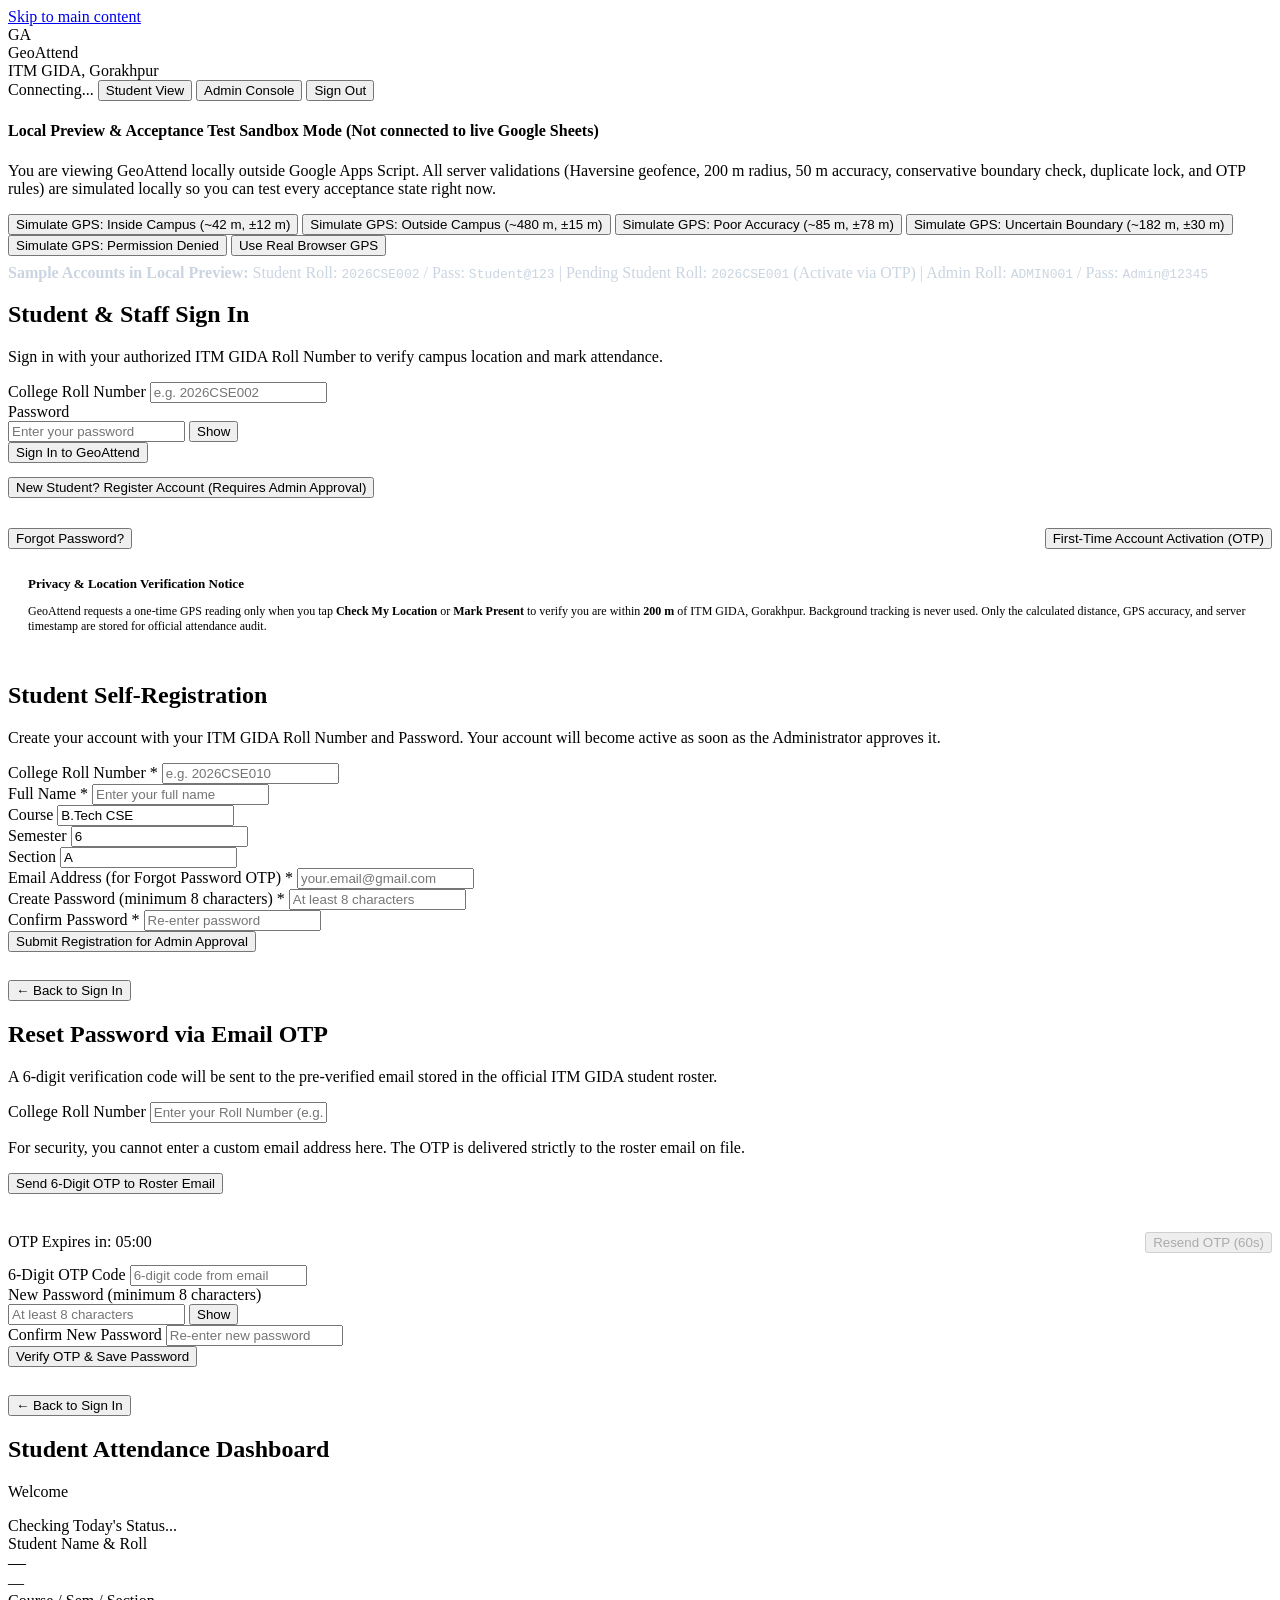
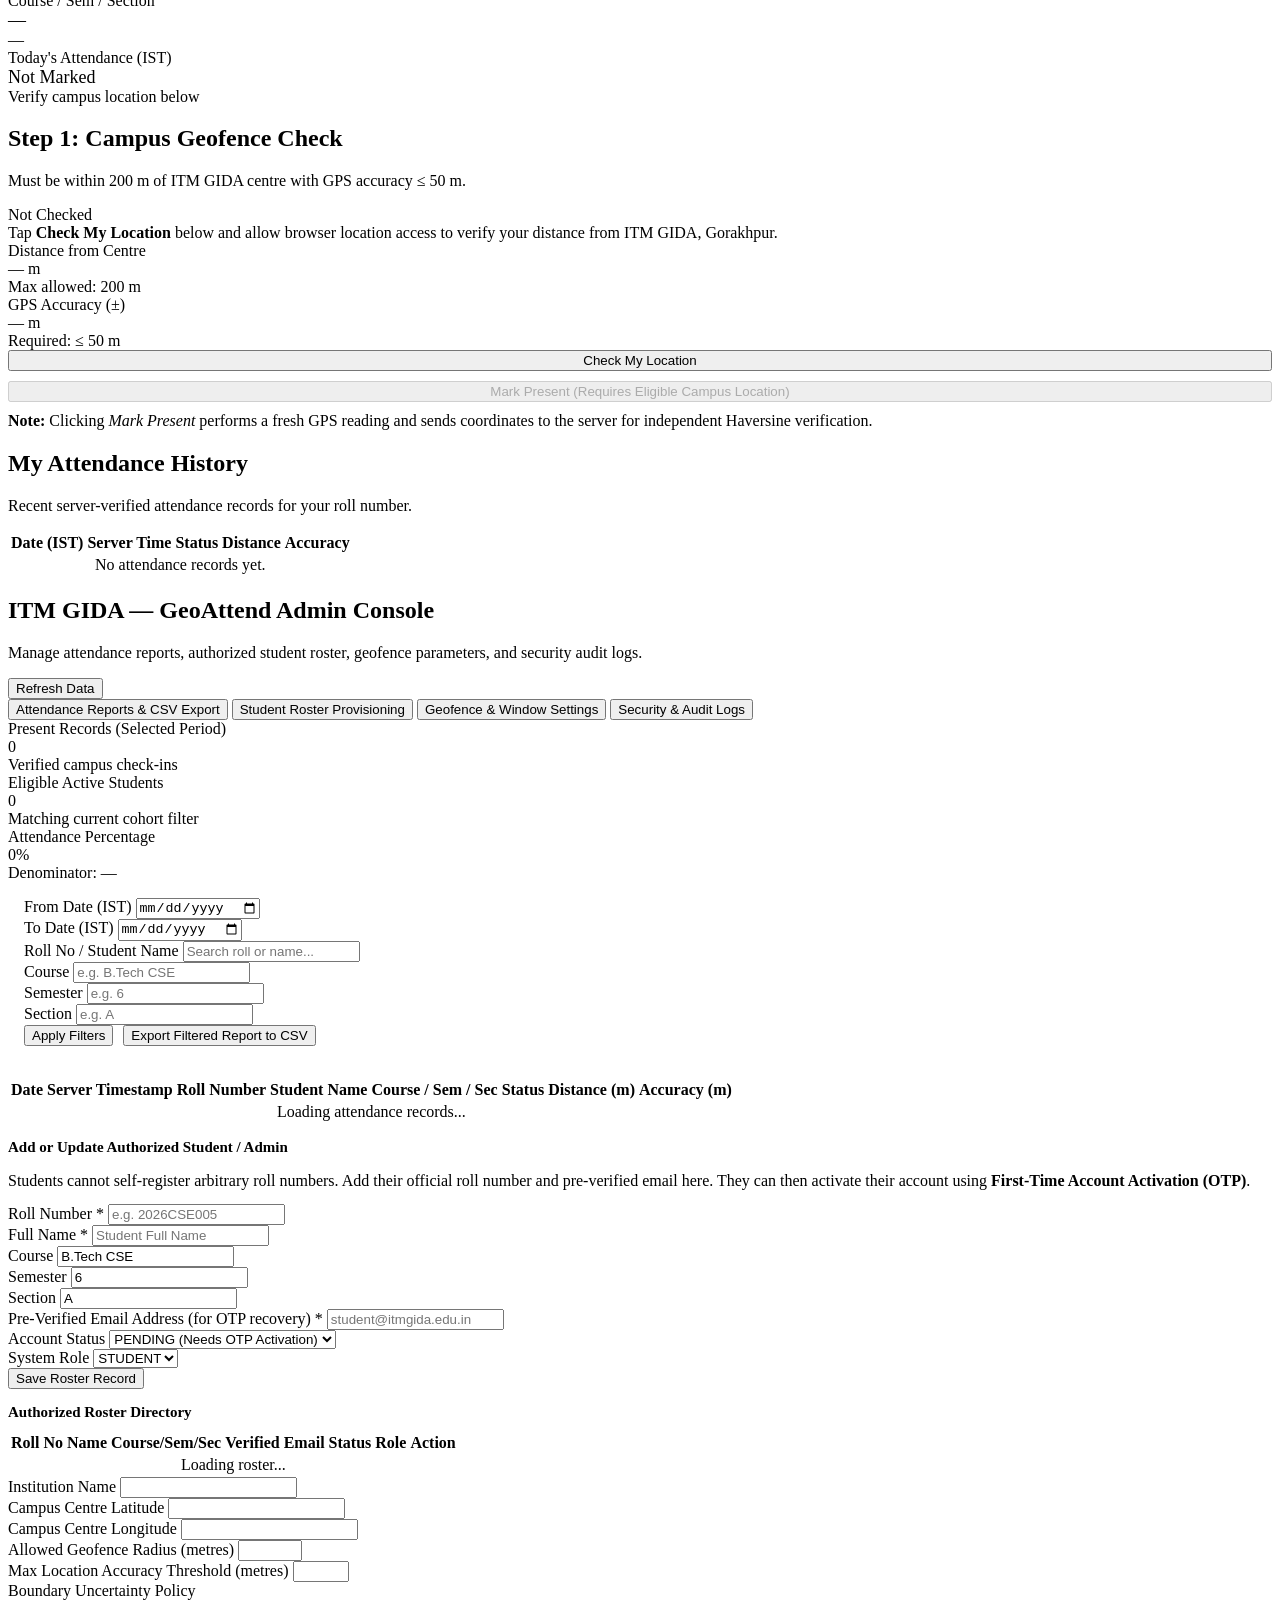
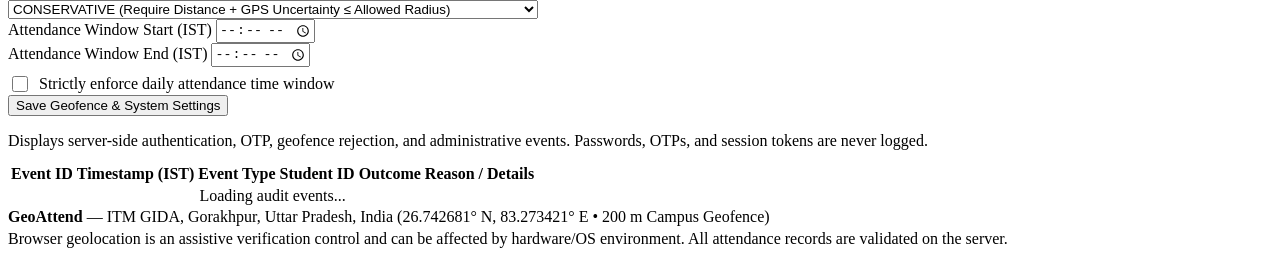
<file: Index.html>
<!DOCTYPE html>
<html lang="en">
<head>
  <meta charset="UTF-8">
  <meta name="viewport" content="width=device-width, initial-scale=1.0, viewport-fit=cover">
  <title>GeoAttend — ITM GIDA Campus Attendance Portal</title>
  <?!= include('Styles'); ?>
</head>
<body>
  <a href="#main-content" class="skip-link">Skip to main content</a>

  <header class="topbar">
    <div class="topbar-inner">
      <div class="brand-block">
        <div class="brand-logo" aria-hidden="true">GA</div>
        <div>
          <div class="brand-title">GeoAttend</div>
          <div class="brand-subtitle" id="header-college-name">ITM GIDA, Gorakhpur</div>
        </div>
      </div>

      <div class="topbar-actions">
        <span id="runtime-mode-badge" class="mode-badge" aria-live="polite">Connecting...</span>
        <button type="button" id="btn-nav-student-view" class="btn btn-secondary btn-sm hidden">Student View</button>
        <button type="button" id="btn-nav-admin-view" class="btn btn-secondary btn-sm hidden">Admin Console</button>
        <button type="button" id="btn-logout" class="btn btn-secondary btn-sm hidden">Sign Out</button>
      </div>
    </div>
  </header>

  <main id="main-content" class="main-container">
    <!-- Local Sandbox Simulator Bar: Only shown when running outside Google Apps Script for local acceptance testing -->
    <section id="local-simulator-bar" class="simulator-panel hidden" aria-label="Local Test Simulator Controls">
      <h4>Local Preview &amp; Acceptance Test Sandbox Mode (Not connected to live Google Sheets)</h4>
      <p>
        You are viewing GeoAttend locally outside Google Apps Script. All server validations (Haversine geofence, 200 m radius, 50 m accuracy, conservative boundary check, duplicate lock, and OTP rules) are simulated locally so you can test every acceptance state right now.
      </p>
      <div class="simulator-controls">
        <button type="button" class="btn btn-secondary btn-sm" data-sim-gps="inside">Simulate GPS: Inside Campus (~42 m, ±12 m)</button>
        <button type="button" class="btn btn-secondary btn-sm" data-sim-gps="outside">Simulate GPS: Outside Campus (~480 m, ±15 m)</button>
        <button type="button" class="btn btn-secondary btn-sm" data-sim-gps="poor_accuracy">Simulate GPS: Poor Accuracy (~85 m, ±78 m)</button>
        <button type="button" class="btn btn-secondary btn-sm" data-sim-gps="boundary">Simulate GPS: Uncertain Boundary (~182 m, ±30 m)</button>
        <button type="button" class="btn btn-secondary btn-sm" data-sim-gps="denied">Simulate GPS: Permission Denied</button>
        <button type="button" class="btn btn-secondary btn-sm" data-sim-gps="real">Use Real Browser GPS</button>
      </div>
      <div style="margin-top: 8px; color: #cbd5e1;">
        <strong>Sample Accounts in Local Preview:</strong>
        Student Roll: <code>2026CSE002</code> / Pass: <code>Student@123</code> |
        Pending Student Roll: <code>2026CSE001</code> (Activate via OTP) |
        Admin Roll: <code>ADMIN001</code> / Pass: <code>Admin@12345</code>
      </div>
    </section>

    <!--Global Banner for Top-Level Alerts-->
    <div id="global-alert" class="alert hidden" role="alert" aria-live="assertive"></div>

    <!-- =================================================================== -->
    <!-- SCREEN 1: LOGIN SCREEN                                              -->
    <!-- =================================================================== -->
    <section id="screen-login" class="auth-container" aria-labelledby="login-heading">
      <div class="card">
        <div class="card-header">
          <div>
            <h1 id="login-heading" class="card-title">Student &amp; Staff Sign In</h1>
            <p class="card-subtitle">Sign in with your authorized ITM GIDA Roll Number to verify campus location and mark attendance.</p>
          </div>
        </div>

        <div id="login-alert" class="alert hidden" role="alert"></div>

        <form id="form-login" novalidate>
          <div class="form-group">
            <label for="login-roll">College Roll Number</label>
            <input
              type="text"
              id="login-roll"
              name="rollNumber"
              autocomplete="username"
              placeholder="e.g. 2026CSE002"
              required
            >
          </div>

          <div class="form-group">
            <label for="login-password">Password</label>
            <div class="input-wrapper">
              <input
                type="password"
                id="login-password"
                name="password"
                autocomplete="current-password"
                placeholder="Enter your password"
                required
              >
              <button type="button" class="password-toggle-btn" id="btn-toggle-login-pass" aria-label="Show password">
                Show
              </button>
            </div>
          </div>

          <button type="submit" id="btn-login-submit" class="btn btn-primary btn-block">
            Sign In to GeoAttend
          </button>
        </form>

        <div style="margin-top: 14px;">
          <button type="button" id="btn-open-register" class="btn btn-secondary btn-block">
            New Student? Register Account (Requires Admin Approval)
          </button>
        </div>

        <div style="margin-top: 16px; padding-top: 14px; border-top: 1px solid var(--border-subtle); display: flex; justify-content: space-between; flex-wrap: wrap; gap: 8px;">
          <button type="button" id="link-forgot-password" class="btn-link">Forgot Password?</button>
          <button type="button" id="link-activate-account" class="btn-link">First-Time Account Activation (OTP)</button>
        </div>
      </div>

      <div class="card" style="padding: 16px 20px; background: var(--bg-subtle);">
        <h2 style="font-size: 13px; font-weight: 700; color: var(--text-primary); margin-bottom: 4px;">
          Privacy &amp; Location Verification Notice
        </h2>
        <p style="font-size: 12px; color: var(--text-secondary);">
          GeoAttend requests a one-time GPS reading only when you tap <strong>Check My Location</strong> or <strong>Mark Present</strong> to verify you are within <strong>200 m</strong> of ITM GIDA, Gorakhpur. Background tracking is never used. Only the calculated distance, GPS accuracy, and server timestamp are stored for official attendance audit.
        </p>
      </div>
    </section>

    <!-- =================================================================== -->
    <!-- SCREEN 1B: STUDENT SELF-REGISTRATION (PENDING ADMIN APPROVAL)       -->
    <!-- =================================================================== -->
    <section id="screen-register" class="auth-container hidden" aria-labelledby="register-heading">
      <div class="card">
        <div class="card-header">
          <div>
            <h1 id="register-heading" class="card-title">Student Self-Registration</h1>
            <p class="card-subtitle">
              Create your account with your ITM GIDA Roll Number and Password. Your account will become active as soon as the Administrator approves it.
            </p>
          </div>
        </div>

        <div id="register-alert" class="alert hidden" role="alert"></div>

        <form id="form-register" novalidate>
          <div class="form-row">
            <div class="form-group">
              <label for="reg-roll">College Roll Number *</label>
              <input type="text" id="reg-roll" placeholder="e.g. 2026CSE010" required>
            </div>
            <div class="form-group">
              <label for="reg-name">Full Name *</label>
              <input type="text" id="reg-name" placeholder="Enter your full name" required>
            </div>
          </div>

          <div class="form-row">
            <div class="form-group">
              <label for="reg-course">Course</label>
              <input type="text" id="reg-course" value="B.Tech CSE" placeholder="e.g. B.Tech CSE">
            </div>
            <div class="form-group">
              <label for="reg-semester">Semester</label>
              <input type="text" id="reg-semester" value="6" placeholder="e.g. 6">
            </div>
            <div class="form-group">
              <label for="reg-section">Section</label>
              <input type="text" id="reg-section" value="A" placeholder="e.g. A">
            </div>
          </div>

          <div class="form-group">
            <label for="reg-email">Email Address (for Forgot Password OTP) *</label>
            <input type="email" id="reg-email" placeholder="your.email@gmail.com" required>
          </div>

          <div class="form-group">
            <label for="reg-password">Create Password (minimum 8 characters) *</label>
            <input type="password" id="reg-password" autocomplete="new-password" placeholder="At least 8 characters" required>
          </div>

          <div class="form-group">
            <label for="reg-confirm-password">Confirm Password *</label>
            <input type="password" id="reg-confirm-password" autocomplete="new-password" placeholder="Re-enter password" required>
          </div>

          <button type="submit" id="btn-register-submit" class="btn btn-success btn-block">
            Submit Registration for Admin Approval
          </button>
        </form>

        <div style="margin-top: 16px; padding-top: 12px; border-top: 1px solid var(--border-subtle);">
          <button type="button" id="btn-back-from-register" class="btn-link">&larr; Back to Sign In</button>
        </div>
      </div>
    </section>

    <!-- =================================================================== -->
    <!-- SCREEN 2: FORGOT PASSWORD & FIRST-TIME OTP ACTIVATION               -->
    <!-- =================================================================== -->
    <section id="screen-recovery" class="auth-container hidden" aria-labelledby="recovery-heading">
      <div class="card">
        <div class="card-header">
          <div>
            <h1 id="recovery-heading" class="card-title">Reset Password via Email OTP</h1>
            <p id="recovery-subtitle" class="card-subtitle">
              A 6-digit verification code will be sent to the pre-verified email stored in the official ITM GIDA student roster.
            </p>
          </div>
        </div>

        <div id="recovery-alert" class="alert hidden" role="alert"></div>

        <!-- Step 1: Request OTP by Roll Number -->
        <form id="form-request-otp" novalidate>
          <div class="form-group">
            <label for="recovery-roll">College Roll Number</label>
            <input
              type="text"
              id="recovery-roll"
              placeholder="Enter your Roll Number (e.g. 2026CSE001)"
              required
            >
            <p class="field-hint">
              For security, you cannot enter a custom email address here. The OTP is delivered strictly to the roster email on file.
            </p>
          </div>

          <button type="submit" id="btn-send-otp" class="btn btn-primary btn-block">
            Send 6-Digit OTP to Roster Email
          </button>
        </form>

        <!-- Step 2: Enter OTP + New Password -->
        <form id="form-verify-otp" class="hidden" style="margin-top: 20px; padding-top: 18px; border-top: 1px solid var(--border-subtle);" novalidate>
          <div style="display: flex; justify-content: space-between; align-items: center; margin-bottom: 12px; flex-wrap: wrap; gap: 6px;">
            <span class="badge badge-neutral" id="otp-expiry-timer">OTP Expires in: 05:00</span>
            <button type="button" id="btn-resend-otp" class="btn btn-secondary btn-sm" disabled>
              Resend OTP (60s)
            </button>
          </div>

          <div class="form-group">
            <label for="recovery-otp">6-Digit OTP Code</label>
            <input
              type="text"
              id="recovery-otp"
              inputmode="numeric"
              pattern="[0-9]{6}"
              maxlength="6"
              placeholder="6-digit code from email"
              required
            >
          </div>

          <div class="form-group">
            <label for="recovery-new-password">New Password (minimum 8 characters)</label>
            <div class="input-wrapper">
              <input
                type="password"
                id="recovery-new-password"
                autocomplete="new-password"
                placeholder="At least 8 characters"
                required
              >
              <button type="button" class="password-toggle-btn" id="btn-toggle-recovery-pass">Show</button>
            </div>
          </div>

          <div class="form-group">
            <label for="recovery-confirm-password">Confirm New Password</label>
            <input
              type="password"
              id="recovery-confirm-password"
              autocomplete="new-password"
              placeholder="Re-enter new password"
              required
            >
          </div>

          <button type="submit" id="btn-verify-otp-submit" class="btn btn-success btn-block">
            Verify OTP &amp; Save Password
          </button>
        </form>

        <div style="margin-top: 16px; padding-top: 12px; border-top: 1px solid var(--border-subtle);">
          <button type="button" id="btn-back-to-login" class="btn-link">&larr; Back to Sign In</button>
        </div>
      </div>
    </section>

    <!-- =================================================================== -->
    <!-- SCREEN 3: STUDENT DASHBOARD                                         -->
    <!-- =================================================================== -->
    <section id="screen-student-dashboard" class="hidden" aria-labelledby="student-dash-heading">
      <!-- Student Profile & Today Status Summary -->
      <div class="card">
        <div class="card-header">
          <div>
            <h1 id="student-dash-heading" class="card-title">Student Attendance Dashboard</h1>
            <p class="card-subtitle" id="student-welcome-line">Welcome</p>
          </div>
          <div>
            <span id="today-status-badge" class="badge badge-neutral">Checking Today's Status...</span>
          </div>
        </div>

        <div class="stats-grid">
          <div class="stat-box">
            <div class="stat-label">Student Name &amp; Roll</div>
            <div class="stat-value" id="profile-roll-display" style="font-size: 18px;">—</div>
            <div class="stat-meta" id="profile-name-display">—</div>
          </div>

          <div class="stat-box">
            <div class="stat-label">Course / Sem / Section</div>
            <div class="stat-value" id="profile-course-display" style="font-size: 18px;">—</div>
            <div class="stat-meta" id="profile-email-display">—</div>
          </div>

          <div class="stat-box">
            <div class="stat-label">Today's Attendance (IST)</div>
            <div class="stat-value" id="today-status-text" style="font-size: 18px;">Not Marked</div>
            <div class="stat-meta" id="today-timestamp-text">Verify campus location below</div>
          </div>
        </div>
      </div>

      <!-- Geofence Verification & Mark Present Panel -->
      <div class="grid-2">
        <div class="card">
          <div class="card-header">
            <div>
              <h2 class="card-title">Step 1: Campus Geofence Check</h2>
              <p class="card-subtitle" id="geofence-rule-subtitle">
                Must be within 200 m of ITM GIDA centre with GPS accuracy &le; 50 m.
              </p>
            </div>
            <span id="geo-eligibility-badge" class="badge badge-neutral">Not Checked</span>
          </div>

          <div id="geo-status-alert" class="alert alert-info" role="status" aria-live="polite">
            Tap <strong>Check My Location</strong> below and allow browser location access to verify your distance from ITM GIDA, Gorakhpur.
          </div>

          <div class="stats-grid" style="grid-template-columns: repeat(2, 1fr);">
            <div class="stat-box">
              <div class="stat-label">Distance from Centre</div>
              <div class="stat-value" id="geo-distance-value">— m</div>
              <div class="stat-meta" id="geo-radius-limit-meta">Max allowed: 200 m</div>
            </div>
            <div class="stat-box">
              <div class="stat-label">GPS Accuracy (&pm;)</div>
              <div class="stat-value" id="geo-accuracy-value">— m</div>
              <div class="stat-meta" id="geo-accuracy-limit-meta">Required: &le; 50 m</div>
            </div>
          </div>

          <div style="display: flex; flex-direction: column; gap: 10px;">
            <button type="button" id="btn-check-location" class="btn btn-primary btn-block">
              Check My Location
            </button>

            <!-- Core Rule: Disabled until accurate reading inside 200m geofence is verified -->
            <button type="button" id="btn-mark-present" class="btn btn-success btn-block" disabled>
              Mark Present (Requires Eligible Campus Location)
            </button>
          </div>

          <p class="field-hint" style="margin-top: 10px;">
            <strong>Note:</strong> Clicking <em>Mark Present</em> performs a fresh GPS reading and sends coordinates to the server for independent Haversine verification.
          </p>
        </div>

        <!-- Student's Own Attendance History -->
        <div class="card">
          <div class="card-header">
            <div>
              <h2 class="card-title">My Attendance History</h2>
              <p class="card-subtitle">Recent server-verified attendance records for your roll number.</p>
            </div>
          </div>

          <div class="table-responsive">
            <table aria-label="My Attendance History">
              <thead>
                <tr>
                  <th>Date (IST)</th>
                  <th>Server Time</th>
                  <th>Status</th>
                  <th>Distance</th>
                  <th>Accuracy</th>
                </tr>
              </thead>
              <tbody id="student-history-tbody">
                <tr>
                  <td colspan="5" style="text-align: center; color: var(--text-muted);">No attendance records yet.</td>
                </tr>
              </tbody>
            </table>
          </div>
        </div>
      </div>
    </section>

    <!-- =================================================================== -->
    <!-- SCREEN 4: PROTECTED ADMIN DASHBOARD                                 -->
    <!-- =================================================================== -->
    <section id="screen-admin-dashboard" class="hidden" aria-labelledby="admin-dash-heading">
      <div class="card">
        <div class="card-header">
          <div>
            <h1 id="admin-dash-heading" class="card-title">ITM GIDA — GeoAttend Admin Console</h1>
            <p class="card-subtitle">Manage attendance reports, authorized student roster, geofence parameters, and security audit logs.</p>
          </div>
          <button type="button" id="btn-admin-refresh" class="btn btn-secondary btn-sm">Refresh Data</button>
        </div>

        <!-- Admin Navigation Tabs -->
        <div class="tabs-nav" role="tablist">
          <button type="button" class="tab-btn active" data-admin-tab="tab-reports" role="tab" aria-selected="true">
            Attendance Reports &amp; CSV Export
          </button>
          <button type="button" class="tab-btn" data-admin-tab="tab-roster" role="tab" aria-selected="false">
            Student Roster Provisioning
          </button>
          <button type="button" class="tab-btn" data-admin-tab="tab-settings" role="tab" aria-selected="false">
            Geofence &amp; Window Settings
          </button>
          <button type="button" class="tab-btn" data-admin-tab="tab-audit" role="tab" aria-selected="false">
            Security &amp; Audit Logs
          </button>
        </div>

        <div id="admin-feedback-alert" class="alert hidden" role="alert"></div>

        <!-- TAB 1: ATTENDANCE REPORTS -->
        <div id="tab-reports" class="admin-tab-pane">
          <div class="stats-grid">
            <div class="stat-box">
              <div class="stat-label">Present Records (Selected Period)</div>
              <div class="stat-value" id="admin-stat-present">0</div>
              <div class="stat-meta">Verified campus check-ins</div>
            </div>
            <div class="stat-box">
              <div class="stat-label">Eligible Active Students</div>
              <div class="stat-value" id="admin-stat-cohort">0</div>
              <div class="stat-meta">Matching current cohort filter</div>
            </div>
            <div class="stat-box">
              <div class="stat-label">Attendance Percentage</div>
              <div class="stat-value" id="admin-stat-percentage">0%</div>
              <div class="stat-meta" id="admin-stat-denominator-note">Denominator: —</div>
            </div>
          </div>

          <form id="form-admin-filter" class="card" style="background: var(--bg-subtle); padding: 16px; margin-bottom: 16px;">
            <div class="form-row">
              <div class="form-group">
                <label for="filter-start-date">From Date (IST)</label>
                <input type="date" id="filter-start-date">
              </div>
              <div class="form-group">
                <label for="filter-end-date">To Date (IST)</label>
                <input type="date" id="filter-end-date">
              </div>
              <div class="form-group">
                <label for="filter-search">Roll No / Student Name</label>
                <input type="text" id="filter-search" placeholder="Search roll or name...">
              </div>
              <div class="form-group">
                <label for="filter-course">Course</label>
                <input type="text" id="filter-course" placeholder="e.g. B.Tech CSE">
              </div>
              <div class="form-group">
                <label for="filter-semester">Semester</label>
                <input type="text" id="filter-semester" placeholder="e.g. 6">
              </div>
              <div class="form-group">
                <label for="filter-section">Section</label>
                <input type="text" id="filter-section" placeholder="e.g. A">
              </div>
            </div>
            <div style="display: flex; gap: 10px; flex-wrap: wrap;">
              <button type="submit" class="btn btn-primary btn-sm">Apply Filters</button>
              <button type="button" id="btn-export-csv" class="btn btn-secondary btn-sm">Export Filtered Report to CSV</button>
            </div>
          </form>

          <div class="table-responsive">
            <table aria-label="Filtered Attendance Report">
              <thead>
                <tr>
                  <th>Date</th>
                  <th>Server Timestamp</th>
                  <th>Roll Number</th>
                  <th>Student Name</th>
                  <th>Course / Sem / Sec</th>
                  <th>Status</th>
                  <th>Distance (m)</th>
                  <th>Accuracy (m)</th>
                </tr>
              </thead>
              <tbody id="admin-report-tbody">
                <tr>
                  <td colspan="8" style="text-align: center; color: var(--text-muted);">Loading attendance records...</td>
                </tr>
              </tbody>
            </table>
          </div>
        </div>

        <!-- TAB 2: STUDENT ROSTER MANAGEMENT -->
        <div id="tab-roster" class="admin-tab-pane hidden">
          <div class="grid-2">
            <div>
              <h3 style="font-size: 15px; font-weight: 700; margin-bottom: 10px;">Add or Update Authorized Student / Admin</h3>
              <p class="field-hint" style="margin-bottom: 14px;">
                Students cannot self-register arbitrary roll numbers. Add their official roll number and pre-verified email here. They can then activate their account using <strong>First-Time Account Activation (OTP)</strong>.
              </p>
              <form id="form-admin-student" novalidate>
                <div class="form-row">
                  <div class="form-group">
                    <label for="roster-roll">Roll Number *</label>
                    <input type="text" id="roster-roll" placeholder="e.g. 2026CSE005" required>
                  </div>
                  <div class="form-group">
                    <label for="roster-name">Full Name *</label>
                    <input type="text" id="roster-name" placeholder="Student Full Name" required>
                  </div>
                </div>
                <div class="form-row">
                  <div class="form-group">
                    <label for="roster-course">Course</label>
                    <input type="text" id="roster-course" placeholder="B.Tech CSE" value="B.Tech CSE">
                  </div>
                  <div class="form-group">
                    <label for="roster-semester">Semester</label>
                    <input type="text" id="roster-semester" placeholder="6" value="6">
                  </div>
                  <div class="form-group">
                    <label for="roster-section">Section</label>
                    <input type="text" id="roster-section" placeholder="A" value="A">
                  </div>
                </div>
                <div class="form-group">
                  <label for="roster-email">Pre-Verified Email Address (for OTP recovery) *</label>
                  <input type="email" id="roster-email" placeholder="student@itmgida.edu.in" required>
                </div>
                <div class="form-row">
                  <div class="form-group">
                    <label for="roster-status">Account Status</label>
                    <select id="roster-status">
                      <option value="PENDING">PENDING (Needs OTP Activation)</option>
                      <option value="ACTIVE">ACTIVE</option>
                      <option value="DISABLED">DISABLED</option>
                    </select>
                  </div>
                  <div class="form-group">
                    <label for="roster-role">System Role</label>
                    <select id="roster-role">
                      <option value="STUDENT">STUDENT</option>
                      <option value="ADMIN">ADMIN</option>
                    </select>
                  </div>
                </div>
                <button type="submit" id="btn-save-student" class="btn btn-primary">Save Roster Record</button>
              </form>
            </div>

            <div>
              <h3 style="font-size: 15px; font-weight: 700; margin-bottom: 10px;">Authorized Roster Directory</h3>
              <div class="table-responsive">
                <table aria-label="Authorized Student Roster">
                  <thead>
                    <tr>
                      <th>Roll No</th>
                      <th>Name</th>
                      <th>Course/Sem/Sec</th>
                      <th>Verified Email</th>
                      <th>Status</th>
                      <th>Role</th>
                      <th>Action</th>
                    </tr>
                  </thead>
                  <tbody id="admin-roster-tbody">
                    <tr>
                      <td colspan="7" style="text-align: center;">Loading roster...</td>
                    </tr>
                  </tbody>
                </table>
              </div>
            </div>
          </div>
        </div>

        <!-- TAB 3: GEOFENCE & ATTENDANCE SETTINGS -->
        <div id="tab-settings" class="admin-tab-pane hidden">
          <form id="form-admin-settings" style="max-width: 680px;" novalidate>
            <div class="form-group">
              <label for="setting-college-name">Institution Name</label>
              <input type="text" id="setting-college-name" required>
            </div>
            <div class="form-row">
              <div class="form-group">
                <label for="setting-lat">Campus Centre Latitude</label>
                <input type="number" step="any" id="setting-lat" required>
              </div>
              <div class="form-group">
                <label for="setting-lng">Campus Centre Longitude</label>
                <input type="number" step="any" id="setting-lng" required>
              </div>
            </div>
            <div class="form-row">
              <div class="form-group">
                <label for="setting-radius">Allowed Geofence Radius (metres)</label>
                <input type="number" id="setting-radius" min="10" max="5000" required>
              </div>
              <div class="form-group">
                <label for="setting-accuracy">Max Location Accuracy Threshold (metres)</label>
                <input type="number" id="setting-accuracy" min="5" max="500" required>
              </div>
            </div>
            <div class="form-group">
              <label for="setting-boundary-policy">Boundary Uncertainty Policy</label>
              <select id="setting-boundary-policy">
                <option value="CONSERVATIVE">CONSERVATIVE (Require Distance + GPS Uncertainty &le; Allowed Radius)</option>
                <option value="CENTRE_ONLY">CENTRE_ONLY (Require Centre Distance &le; Allowed Radius &amp; Accuracy &le; Threshold)</option>
              </select>
            </div>
            <div class="form-row">
              <div class="form-group">
                <label for="setting-start-time">Attendance Window Start (IST)</label>
                <input type="time" id="setting-start-time">
              </div>
              <div class="form-group">
                <label for="setting-end-time">Attendance Window End (IST)</label>
                <input type="time" id="setting-end-time">
              </div>
            </div>
            <div class="form-group" style="display: flex; align-items: center; gap: 8px; margin-top: 6px;">
              <input type="checkbox" id="setting-enforce-window" style="width: 16px; height: 16px;">
              <label for="setting-enforce-window" style="margin: 0;">Strictly enforce daily attendance time window</label>
            </div>

            <button type="submit" id="btn-save-settings" class="btn btn-primary">Save Geofence &amp; System Settings</button>
          </form>
        </div>

        <!-- TAB 4: SECURITY & AUDIT LOGS -->
        <div id="tab-audit" class="admin-tab-pane hidden">
          <p class="field-hint" style="margin-bottom: 12px;">
            Displays server-side authentication, OTP, geofence rejection, and administrative events. Passwords, OTPs, and session tokens are never logged.
          </p>
          <div class="table-responsive">
            <table aria-label="Security Audit Logs">
              <thead>
                <tr>
                  <th>Event ID</th>
                  <th>Timestamp (IST)</th>
                  <th>Event Type</th>
                  <th>Student ID</th>
                  <th>Outcome</th>
                  <th>Reason / Details</th>
                </tr>
              </thead>
              <tbody id="admin-audit-tbody">
                <tr>
                  <td colspan="6" style="text-align: center;">Loading audit events...</td>
                </tr>
              </tbody>
            </table>
          </div>
        </div>
      </div>
    </section>
  </main>

  <footer>
    <div>
      <strong>GeoAttend</strong> &mdash; ITM GIDA, Gorakhpur, Uttar Pradesh, India (26.742681&deg; N, 83.273421&deg; E &bull; 200 m Campus Geofence)
    </div>
    <div style="margin-top: 4px;">
      Browser geolocation is an assistive verification control and can be affected by hardware/OS environment. All attendance records are validated on the server.
    </div>
  </footer>

  <?!= include('Client'); ?>
</body>
</html>
</file>
